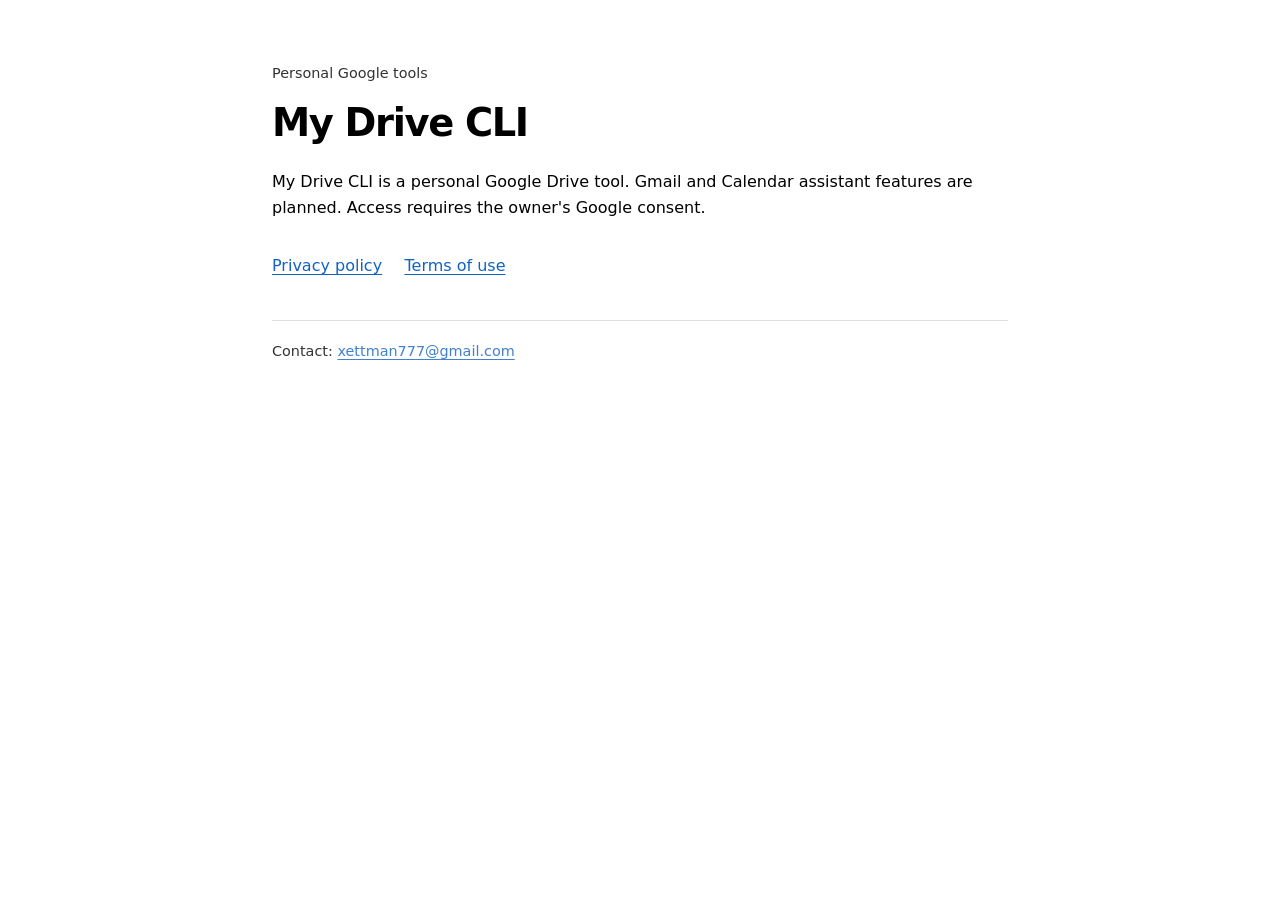
<file: index.html>
<!doctype html>
<html lang="en">
<meta charset="utf-8">
<meta name="viewport" content="width=device-width, initial-scale=1">
<title>My Drive CLI — personal Google tools</title>
<link rel="stylesheet" href="style.css">
<main>
  <p class="eyebrow">Personal Google tools</p>
  <h1>My Drive CLI</h1>
  <p>My Drive CLI is a personal Google Drive tool. Gmail and Calendar assistant features are planned. Access requires the owner's Google consent.</p>
  <nav aria-label="Information"><a href="privacy.html">Privacy policy</a><a href="terms.html">Terms of use</a></nav>
  <footer>Contact: <a href="mailto:xettman777@gmail.com">xettman777@gmail.com</a></footer>
</main>
</html>
</file>
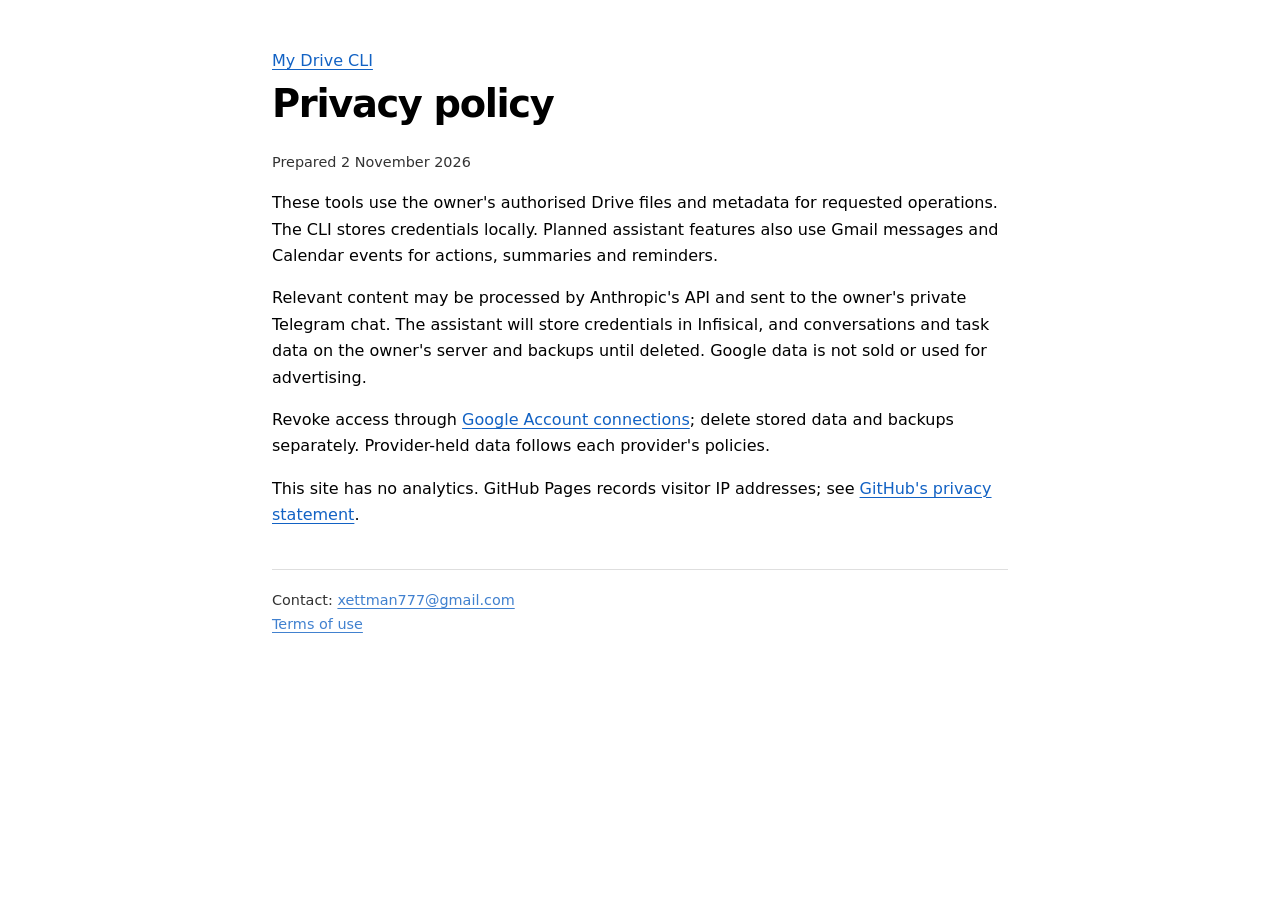
<file: privacy.html>
<!doctype html>
<html lang="en">
<meta charset="utf-8">
<meta name="viewport" content="width=device-width, initial-scale=1">
<title>Privacy policy — My Drive CLI</title>
<link rel="stylesheet" href="style.css">
<main>
  <a href="index.html">My Drive CLI</a>
  <h1>Privacy policy</h1>
  <p class="eyebrow">Prepared 2 November 2026</p>
  <p>These tools use the owner's authorised Drive files and metadata for requested operations. The CLI stores credentials locally. Planned assistant features also use Gmail messages and Calendar events for actions, summaries and reminders.</p>
  <p>Relevant content may be processed by Anthropic's API and sent to the owner's private Telegram chat. The assistant will store credentials in Infisical, and conversations and task data on the owner's server and backups until deleted. Google data is not sold or used for advertising.</p>
  <p>Revoke access through <a href="https://myaccount.google.com/connections">Google Account connections</a>; delete stored data and backups separately. Provider-held data follows each provider's policies.</p>
  <p>This site has no analytics. GitHub Pages records visitor IP addresses; see <a href="https://docs.github.com/en/site-policy/privacy-policies/github-general-privacy-statement">GitHub's privacy statement</a>.</p>
  <footer>Contact: <a href="mailto:xettman777@gmail.com">xettman777@gmail.com</a><br><a href="terms.html">Terms of use</a></footer>
</main>
</html>
</file>
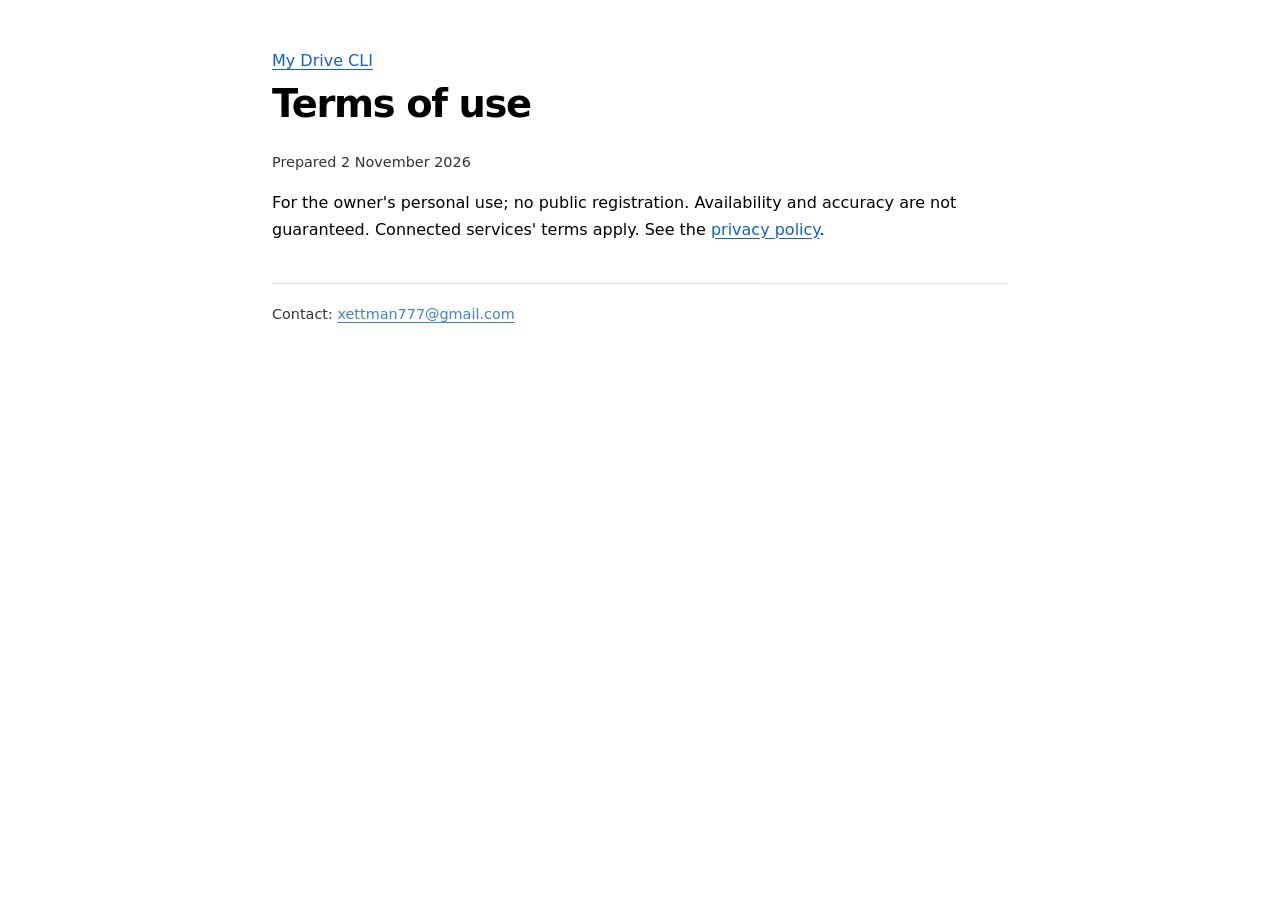
<file: terms.html>
<!doctype html>
<html lang="en">
<meta charset="utf-8">
<meta name="viewport" content="width=device-width, initial-scale=1">
<title>Terms of use — My Drive CLI</title>
<link rel="stylesheet" href="style.css">
<main>
  <a href="index.html">My Drive CLI</a>
  <h1>Terms of use</h1>
  <p class="eyebrow">Prepared 2 November 2026</p>
  <p>For the owner's personal use; no public registration. Availability and accuracy are not guaranteed. Connected services' terms apply. See the <a href="privacy.html">privacy policy</a>.</p>
  <footer>Contact: <a href="mailto:xettman777@gmail.com">xettman777@gmail.com</a></footer>
</main>
</html>
</file>
<file: style.css>
:root { color-scheme: light dark; font-family: system-ui, sans-serif; line-height: 1.65; }
body { margin: 0; }
main { max-width: 46rem; margin: 0 auto; padding: 3rem 1.5rem; }
h1 { font-size: 2.4rem; line-height: 1.15; letter-spacing: -.035em; margin: .5rem 0 1.5rem; }
h2 { font-size: 1.2rem; margin: 2rem 0 .5rem; }
.eyebrow, footer { font-size: .9rem; opacity: .8; }
nav { display: flex; flex-wrap: wrap; gap: 1.4rem; margin: 2rem 0; }
footer { border-top: 1px solid #8885; padding-top: 1.2rem; margin-top: 2.5rem; }
a { color: #1262c4; text-underline-offset: .18em; }
@media (prefers-color-scheme: dark) { a { color: #87baff; } }
</file>
